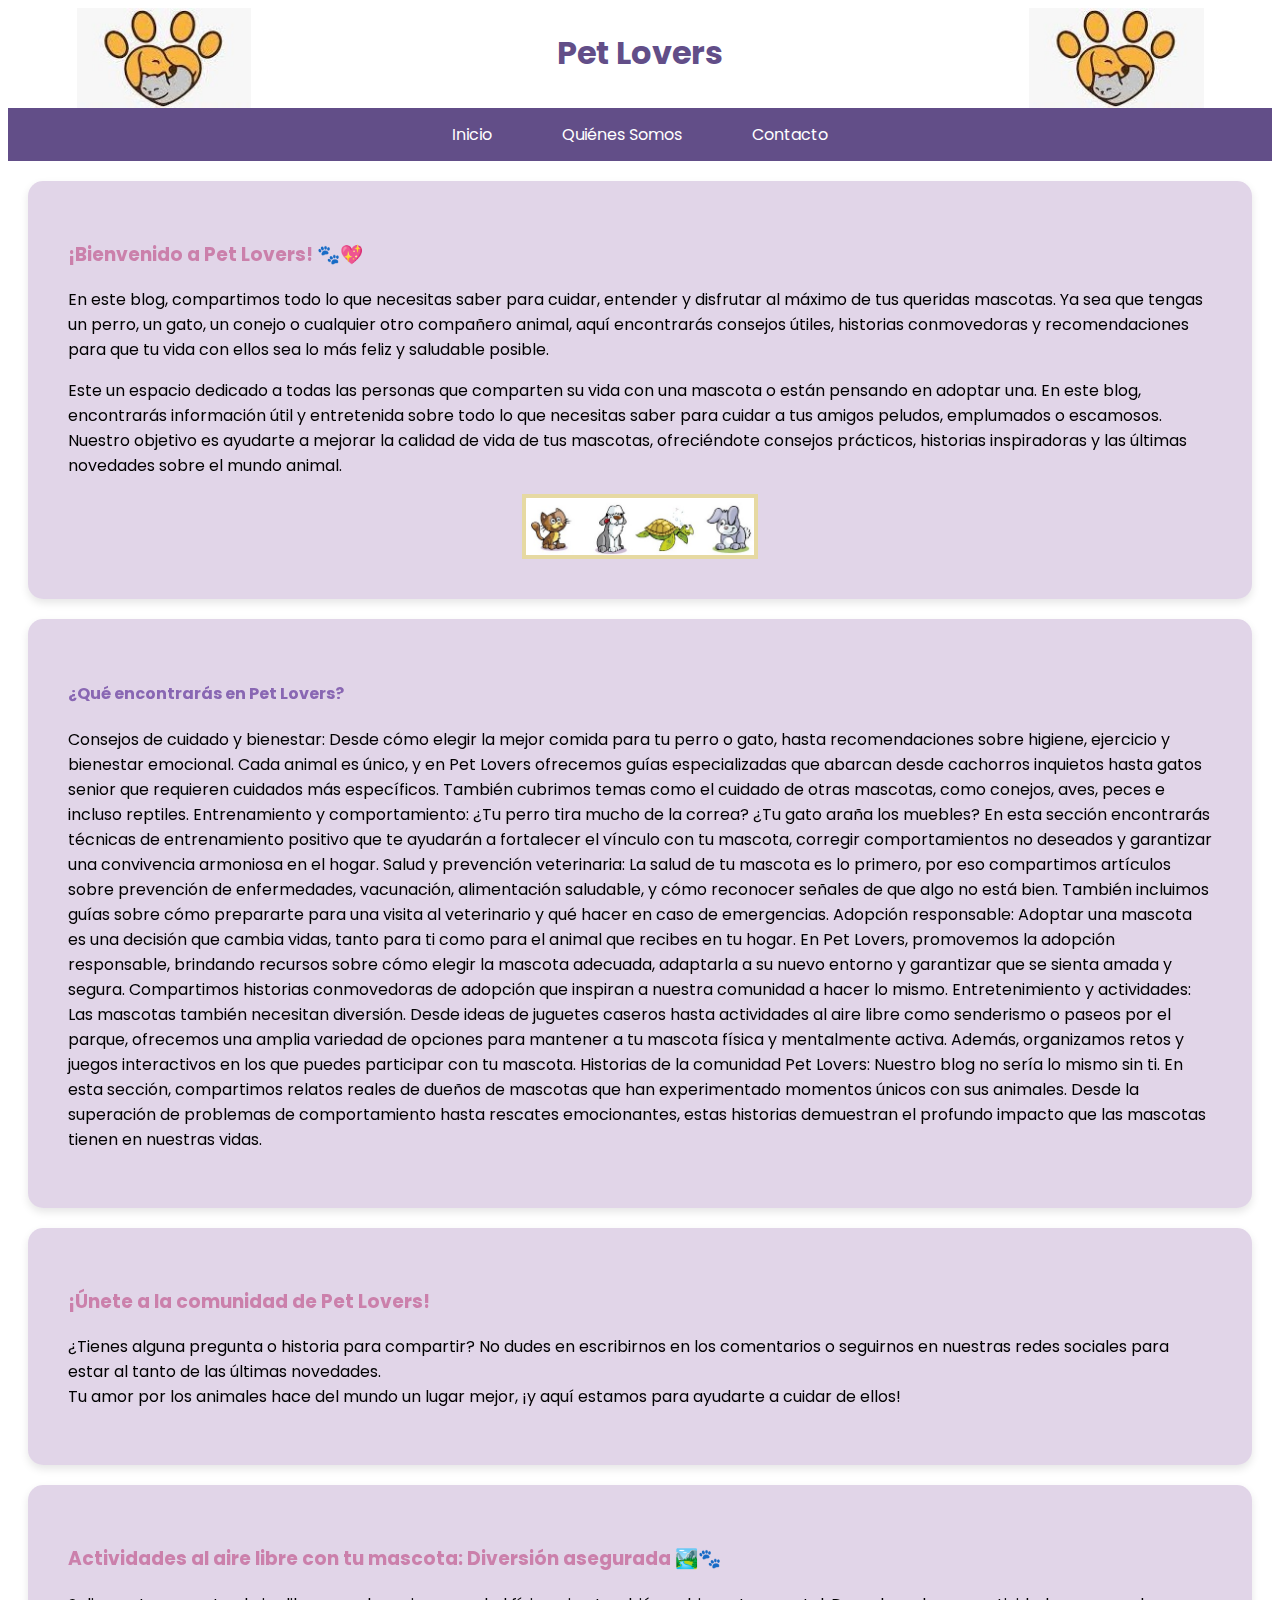
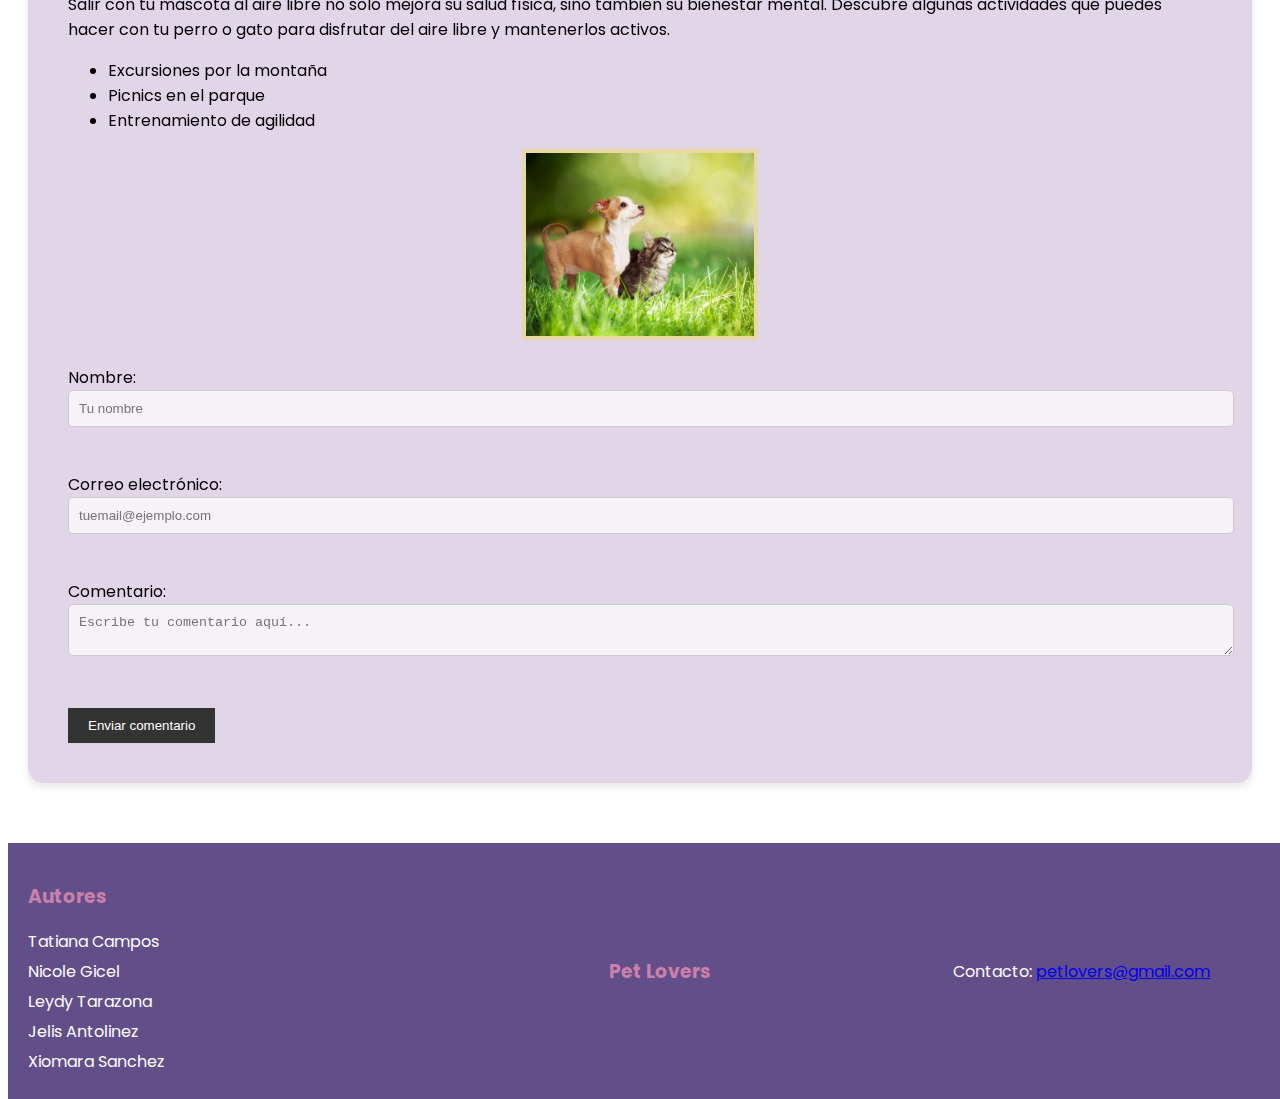
<file: ad-l4-1.0/index.html>
<!DOCTYPE html>
<html>

<head>
  <meta charset="utf-8">
  <meta name="viewport" content="width=device-width">
  <link rel="preconnect" href="https://fonts.googleapis.com">
    <link rel="preconnect" href="https://fonts.gstatic.com" crossorigin>
    <link href="https://fonts.googleapis.com/css2?family=Poppins:ital,wght@0,100;0,200;0,300;0,400;0,500;0,600;0,700;0,800;0,900;1,100;1,200;1,300;1,400;1,500;1,600;1,700;1,800;1,900&display=swap" rel="stylesheet">
  <title>The Blog Site Team 5</title>
  <link rel="stylesheet" href="style.css">
</head>
<body>
  <header>
    <div class="inicio-barra">
      <img class="logo" src="Pic/final.jpeg" alt="logo">
      <h1>Pet Lovers</h1>
      <img class="logo" src="Pic/final.jpeg" alt="logo">
    </div>
  </header>
  <nav>
    <ul class="menu">
      <li><a href="index.html">Inicio</a></li>
      <li><a href="index2.html">Quiénes Somos</a></li>
      <li><a href="index3.html">Contacto</a></li>
    </ul>
   </nav>

  <main>
    <div class="login-container">
      <h3>¡Bienvenido a Pet Lovers! 🐾💖</h3>
      <p>En este blog, compartimos todo lo que necesitas saber para cuidar, entender y disfrutar al máximo de tus queridas mascotas. Ya sea que tengas un perro, un gato, un conejo o cualquier otro compañero animal, aquí encontrarás consejos útiles, historias conmovedoras y recomendaciones para que tu vida con ellos sea lo más feliz y saludable posible.</p>
      <p>Este un espacio dedicado a todas las personas que comparten su vida con una mascota o están pensando en adoptar una. En este blog, encontrarás información útil y entretenida sobre todo lo que necesitas saber para cuidar a tus amigos peludos, emplumados o escamosos. Nuestro objetivo es ayudarte a mejorar la calidad de vida de tus mascotas, ofreciéndote consejos prácticos, historias inspiradoras y las últimas novedades sobre el mundo animal.</p>
      <img class="img" src="Pic/domesticos.jpg" alt="Animales">
    </div>
    <div class="login-container">
        <h4>¿Qué encontrarás en Pet Lovers?</h4>
        <p>
            Consejos de cuidado y bienestar: Desde cómo elegir la mejor comida para tu perro o gato, hasta recomendaciones sobre higiene, ejercicio y bienestar emocional. Cada animal es único, y en Pet Lovers ofrecemos guías especializadas que abarcan desde cachorros inquietos hasta gatos senior que requieren cuidados más específicos. También cubrimos temas como el cuidado de otras mascotas, como conejos, aves, peces e incluso reptiles.
            
            Entrenamiento y comportamiento: ¿Tu perro tira mucho de la correa? ¿Tu gato araña los muebles? En esta sección encontrarás técnicas de entrenamiento positivo que te ayudarán a fortalecer el vínculo con tu mascota, corregir comportamientos no deseados y garantizar una convivencia armoniosa en el hogar.
            
            Salud y prevención veterinaria: La salud de tu mascota es lo primero, por eso compartimos artículos sobre prevención de enfermedades, vacunación, alimentación saludable, y cómo reconocer señales de que algo no está bien. También incluimos guías sobre cómo prepararte para una visita al veterinario y qué hacer en caso de emergencias.
            
            Adopción responsable: Adoptar una mascota es una decisión que cambia vidas, tanto para ti como para el animal que recibes en tu hogar. En Pet Lovers, promovemos la adopción responsable, brindando recursos sobre cómo elegir la mascota adecuada, adaptarla a su nuevo entorno y garantizar que se sienta amada y segura. Compartimos historias conmovedoras de adopción que inspiran a nuestra comunidad a hacer lo mismo.
            
            Entretenimiento y actividades: Las mascotas también necesitan diversión. Desde ideas de juguetes caseros hasta actividades al aire libre como senderismo o paseos por el parque, ofrecemos una amplia variedad de opciones para mantener a tu mascota física y mentalmente activa. Además, organizamos retos y juegos interactivos en los que puedes participar con tu mascota.
            
            Historias de la comunidad Pet Lovers: Nuestro blog no sería lo mismo sin ti. En esta sección, compartimos relatos reales de dueños de mascotas que han experimentado momentos únicos con sus animales. Desde la superación de problemas de comportamiento hasta rescates emocionantes, estas historias demuestran el profundo impacto que las mascotas tienen en nuestras vidas.</p>
    </div>

    <div class="login-container">
    <h3>¡Únete a la comunidad de Pet Lovers!</h3>
        <p>¿Tienes alguna pregunta o historia para compartir? No dudes en escribirnos en los comentarios o seguirnos en nuestras redes sociales para estar al tanto de las últimas novedades.
        <br>            
        Tu amor por los animales hace del mundo un lugar mejor, ¡y aquí estamos para ayudarte a cuidar de ellos!</p>
    </div>

    <div class="login-container"> 
    <h3>Actividades al aire libre con tu mascota: Diversión asegurada 🏞️🐾</h3>
    <p>Salir con tu mascota al aire libre no solo mejora su salud física, sino también su bienestar mental. Descubre algunas actividades que puedes hacer con tu perro o gato para disfrutar del aire libre y mantenerlos activos.</p>
    <ul>
        <li>Excursiones por la montaña</li>
        <li>Picnics en el parque</li>
        <li>Entrenamiento de agilidad</li>

    </ul>
    <img class="img" src="Pic/article.jpeg" alt="Animales">
    <br>
      <label for="nombre">Nombre:</label>
      <input type="text" id="nombre" name="nombre" placeholder="Tu nombre" required><br><br>
    
      <label for="email">Correo electrónico:</label>
      <input type="email" id="email" name="email" placeholder="tuemail@ejemplo.com" required><br><br>
      <label for="comentario">Comentario:</label><br>
      <textarea id="comentario" name="comentario" placeholder="Escribe tu comentario aquí..." required></textarea><br><br>
      <button type="submit">Enviar comentario</button>
    </div>
  </main>

  <footer>
    <div class="left">
        <h3>Autores</h3>
        <ul>
            <li>Tatiana Campos</li>
            <li>Nicole Gicel</li>
            <li>Leydy Tarazona</li>
            <li>Jelis Antolinez</li>
            <li>Xiomara Sanchez</li>
        </ul>
    </div>
    <div class="center">
        <h3>Pet Lovers</h3>
    </div>
    <div class="right">
        <p>Contacto: <a href="mailto:petlovers@gmail.com">petlovers@gmail.com</a></p>
    </div>
  </footer>
</body>

</html>
</file>
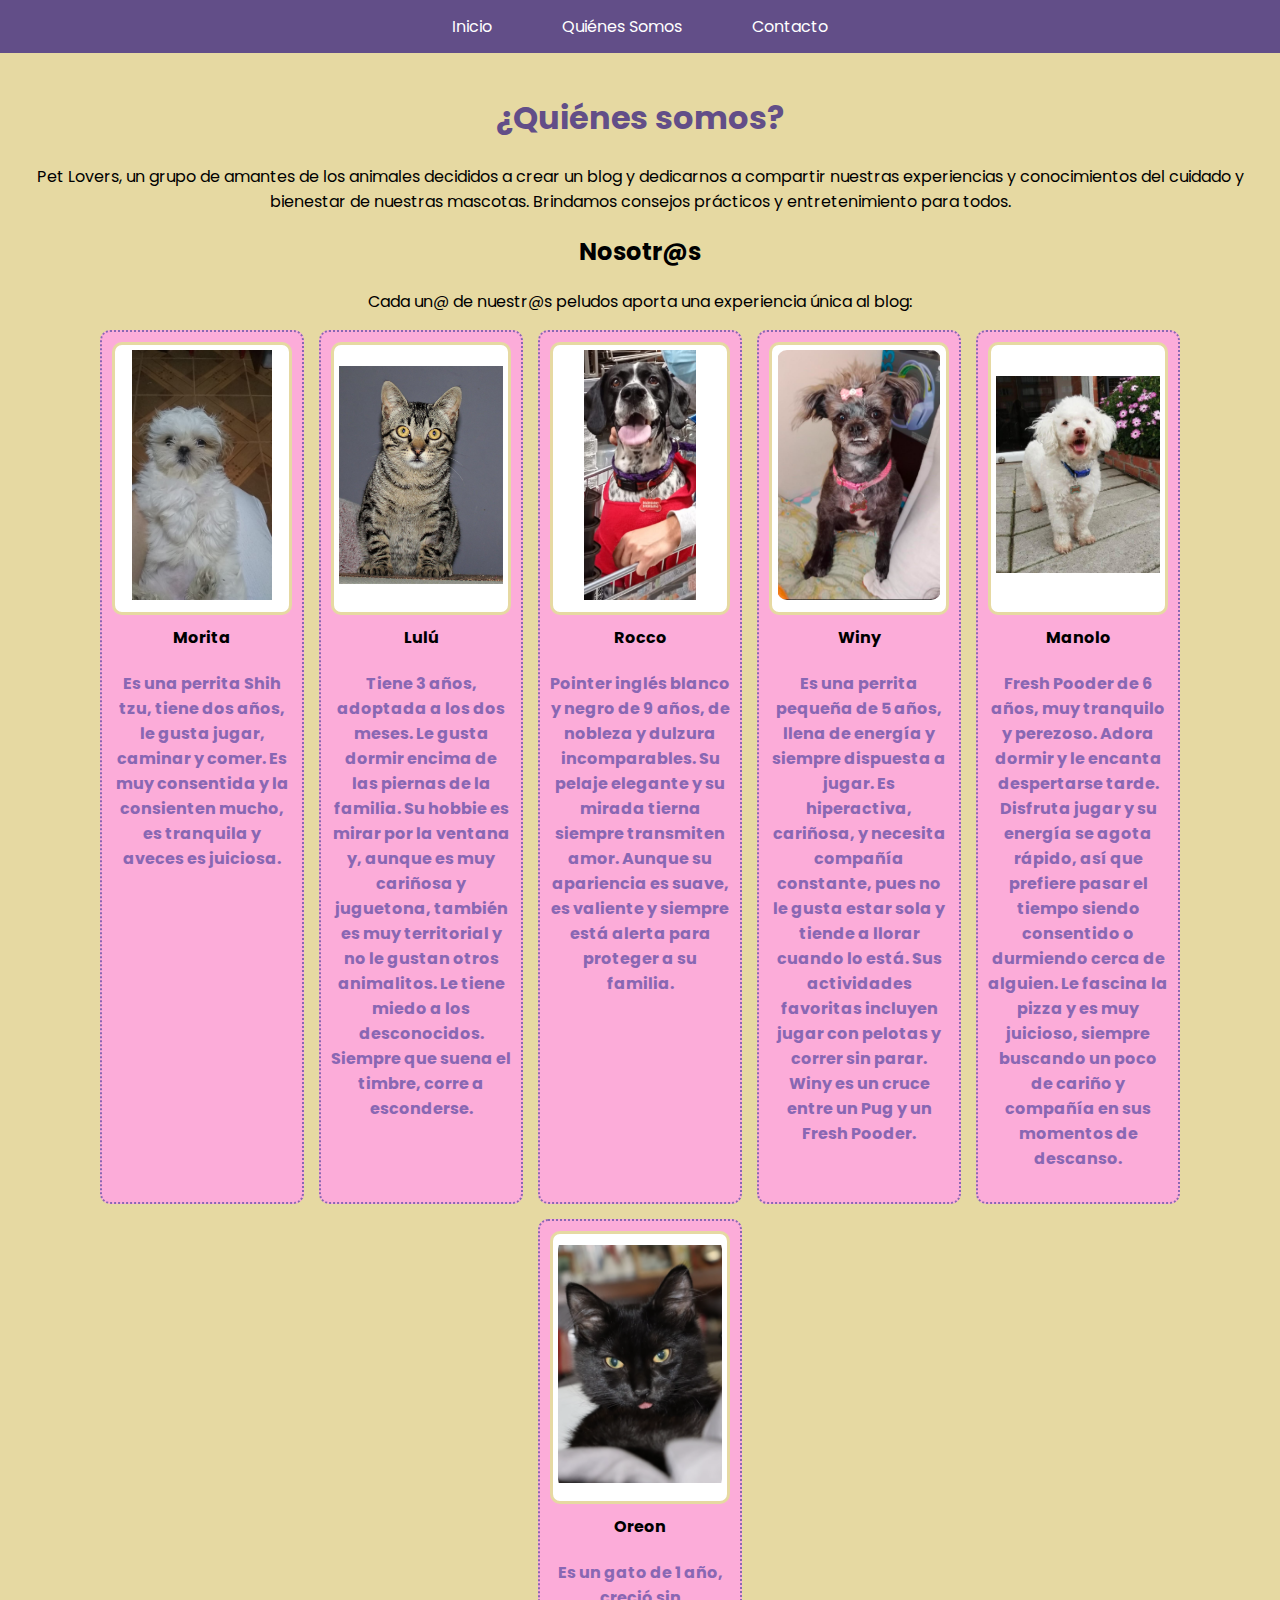
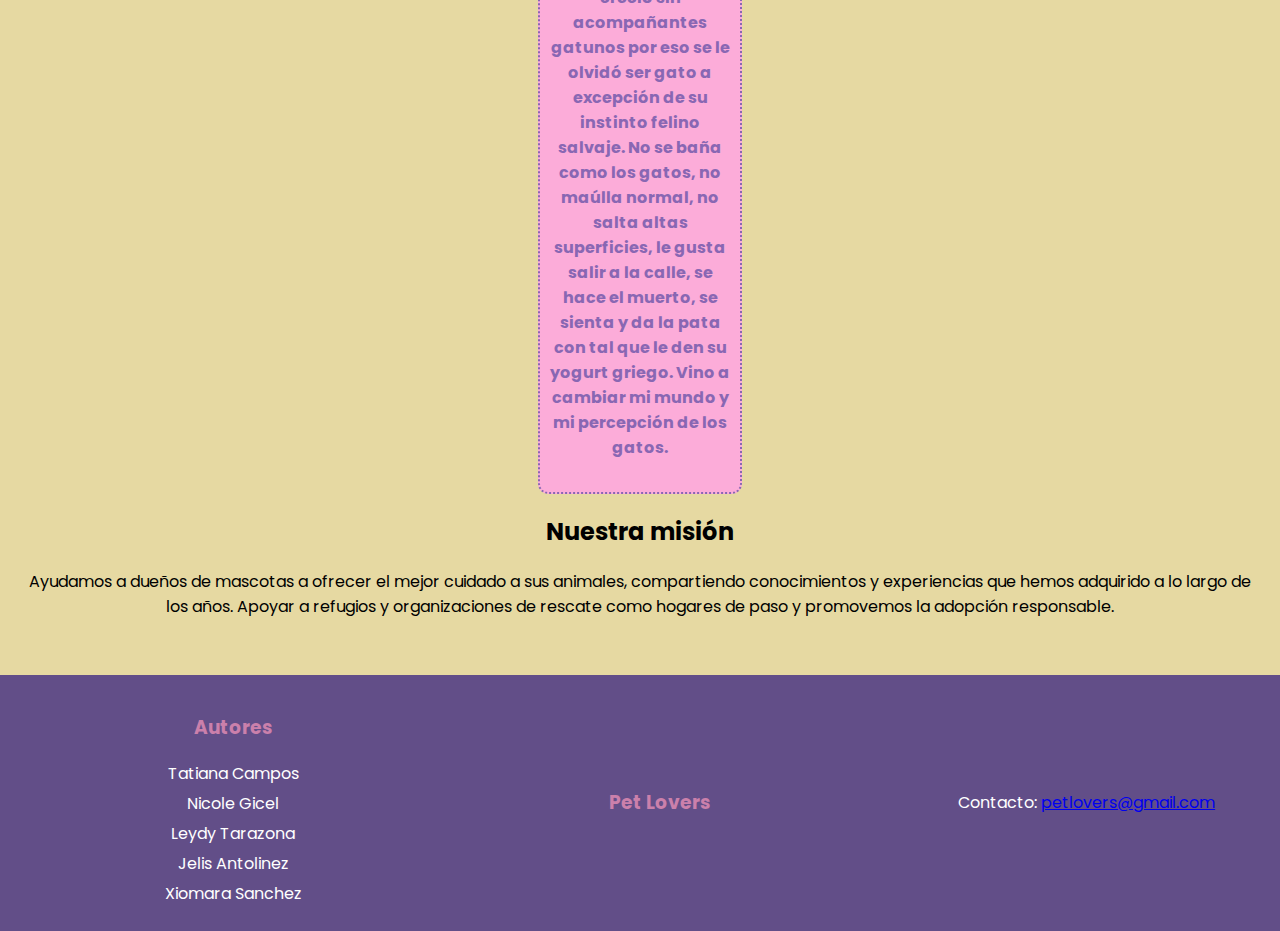
<file: ad-l4-1.0/index2.html>
<!DOCTYPE html>
<html>

<head>
  <meta charset="utf-8">
  <meta name="viewport" content="width=device-width">
  <link rel="preconnect" href="https://fonts.googleapis.com">
    <link rel="preconnect" href="https://fonts.gstatic.com" crossorigin>
    <link href="https://fonts.googleapis.com/css2?family=Poppins:ital,wght@0,100;0,200;0,300;0,400;0,500;0,600;0,700;0,800;0,900;1,100;1,200;1,300;1,400;1,500;1,600;1,700;1,800;1,900&display=swap" rel="stylesheet">
  <title>The Blog Site Team 5</title>
  <link rel="stylesheet" href="style.css">
</head>

<body class="somos">

  <nav>
  <ul class="menu">
    <li><a href="index.html">Inicio</a></li>
    <li><a href="index2.html">Quiénes Somos</a></li>
    <li><a href="index3.html">Contacto</a></li>
  </ul>
 </nav>

 <main>
  <section id="about-us">
      <h1>¿Quiénes somos?</h1>
      <p>Pet Lovers, un grupo de amantes de los animales decididos a crear un blog y dedicarnos a 
          compartir nuestras experiencias y conocimientos del cuidado y bienestar de nuestras mascotas.
          Brindamos consejos prácticos y entretenimiento para todos.</p>
      
      <h2>Nosotr@s</h2>
      <p>Cada un@ de nuestr@s peludos aporta una experiencia única al blog:</p>
      <div class="pet-list">
          <div class="pet-box">
              <div class="image-border">
                  <img src="./Pic/Morita.png" alt="Morita" class="pet-image">
              </div>
              <strong>Morita</strong>
              <h4 id="textoMorita">Es una perrita Shih tzu, tiene dos años, le gusta jugar, caminar y comer. 
                  Es muy consentida y la consienten mucho, es tranquila y aveces es juiciosa.</h4>
          </div>
          <div class="pet-box">
              <div class="image-border">
                  <img src="./Pic/Lulu.png" alt="Lulú" class="pet-image">
              </div>
              <strong>Lulú</strong>
              <h4 id="textoLulú">Tiene 3 años, adoptada a los dos meses. Le gusta dormir encima de las piernas 
                  de la familia. Su hobbie es mirar por la ventana y, aunque es muy cariñosa y juguetona, 
                  también es muy territorial y no le gustan otros animalitos. Le tiene miedo a los desconocidos.
                  Siempre que suena el timbre, corre a esconderse.</h4>
          </div>
          <div class="pet-box">
              <div class="image-border">
                  <img src="./Pic/Roco.png" alt="Rocco" class="pet-image">
              </div>
              <strong>Rocco</strong>
              <h4 id="textoRocco">Pointer inglés blanco y negro de 9 años, de nobleza y dulzura 
                  incomparables. Su pelaje elegante y su mirada tierna siempre transmiten amor. 
                  Aunque su apariencia es suave, es valiente y siempre está alerta para proteger 
                  a su familia.</h4>
          </div>
          <div class="pet-box">
              <div class="image-border">
                  <img src="./Pic/Winy.png" alt="Winy" class="pet-image">
              </div>
              <strong>Winy</strong>
              <h4 id="textoWiny">Es una perrita pequeña de 5 años, llena de energía y siempre dispuesta a jugar. 
                  Es hiperactiva, cariñosa, y necesita compañía constante, pues no le gusta estar sola y tiende 
                  a llorar cuando lo está. Sus actividades favoritas incluyen jugar con pelotas y correr sin 
                  parar. Winy es un cruce entre un Pug y un Fresh Pooder.</h4>
          </div>
          <div class="pet-box">
              <div class="image-border">
                  <img src="./Pic/Manolo.png" alt="Manolo" class="pet-image">
              </div>
              <strong>Manolo</strong>
              <h4 id="textoManolo">Fresh Pooder de 6 años, muy tranquilo y perezoso. Adora dormir y le encanta 
                  despertarse tarde. Disfruta jugar y su energía se agota rápido, así que prefiere pasar el tiempo 
                  siendo consentido o durmiendo cerca de alguien. Le fascina la pizza y es muy juicioso, siempre 
                  buscando un poco de cariño y compañía en sus momentos de descanso.</h4>
          </div>
          <div class="pet-box">
              <div class="image-border">
                  <img src="./Pic/Oreon.png" alt="Oreon" class="pet-image">
              </div>
              <strong>Oreon</strong>
              <h4 id="textoOreon">Es un gato  de 1 año, creció sin acompañantes gatunos por eso se le olvidó ser 
                  gato a excepción de su instinto felino salvaje. No se baña como los gatos, no maúlla normal, 
                  no salta altas superficies, le gusta salir a la calle, se hace el muerto, se sienta y da la 
                  pata con tal que le den su yogurt griego. Vino a cambiar mi mundo y mi percepción de los gatos.</h4>
          </div>
      </div>

      <h2>Nuestra misión</h2>
      <p>Ayudamos a dueños de mascotas a ofrecer el mejor cuidado a sus animales, compartiendo conocimientos y 
          experiencias que hemos adquirido a lo largo de los años. Apoyar a refugios y organizaciones de 
          rescate como hogares de paso y promovemos la adopción responsable.</p>
  </section>
</main>


 <footer>
  <div class="left">
      <h3>Autores</h3>
      <ul>
          <li>Tatiana Campos</li>
          <li>Nicole Gicel</li>
          <li>Leydy Tarazona</li>
          <li>Jelis Antolinez</li>
          <li>Xiomara Sanchez</li>
      </ul>
  </div>

  <div class="center">
      <h3>Pet Lovers</h3>
  </div>

  <div class="right">
      <p>Contacto: <a href="mailto:petlovers@gmail.com">petlovers@gmail.com</a></p>
  </div>
</footer>


  <!--
  This script places a badge on your repl's full-browser view back to your repl's cover
  page. Try various colors for the theme: dark, light, red, orange, yellow, lime, green,
  teal, blue, blurple, magenta, pink!
  -->
  <script src="https://replit.com/public/js/replit-badge-v2.js" theme="dark" position="bottom-right"></script>
</body>

</html>
</file>
<file: ad-l4-1.0/style.css>
html {
    height: 100%;
    width: 100%;
    font-family: Poppins;
}

.somos{
  background-color: #E6D9A2;
  font-family: 'Poppins', Arial, sans-serif;
  margin: 0;
  padding: 0;
  text-align: center;
}

  .menu {
    list-style-type: none;
    margin: 0;
    padding: 0;
    display: flex;
    position: relative;
    justify-content: center;
    background-color: #624E88;
  }
  
  .menu li {
    margin: 0 15px; /* Espaciado entre los elementos */
  }
  
  .menu li a {
    display: block;
    color: white;
    text-align: center;
    padding: 14px 20px;
    text-decoration: none;
  }
  
  .menu li a:hover {
    background-color: #111;
  }

  footer {
    background-color: #624E88;
    color: white;
    padding: 20px;
    display: flex;
    justify-content: space-between;
    align-items: center;
    width: 100%;
    position: relative;
    bottom: 0;
    left: 0;
}

.left, .center, .right {
    flex: 1;
}

.center {
    text-align: center;
}

.right {
    text-align: center;
}

.left ul {
    list-style: none;
    padding: 0;
    margin: 0;
}
.left ul li {
    margin: 5px 0;
}

h1 {
  color: #624e88;
}
h3 {
  color: #cb80ab;
}

h4 {
  color: #8967b3;
}

.img {
  width: 20%;
  border: 4px solid #e6d9a2;
  display: block;
  margin: auto;
}

.logo {
  height: 100px;
}

.inicio-barra {
  display: flex;
  justify-content: center;
  gap: 25%;
  margin: 0 20px 0 20px;
}
main {
  padding: 20px;
  margin-bottom: 20px;
}

form {
  max-width: 100%;
  padding: 10px;
  margin: 0 auto;
}

form label {
  margin-bottom: 10px;
}

input, textarea {
  width: 100%;
  padding: 10px;
  margin-bottom: 20px;
  border: 1px solid #ccc;
  border-radius: 5px;
  background-color: rgba(255, 255, 255, 0.7);
}

button {
  background-color: #333;
  color: white;
  padding: 10px 20px;
  border: none;
  cursor: pointer;
}


button:hover {
  background-color: #9217b8;
}

/* --------- Pseudoclase para focus ----------- */
input:focus, textarea:focus {
  border-color: #d41bd4;
  outline: none;
}

.logo-contacto{
  width: 15%;
  border: 4px solid #e6d9a2;
  display: block;
  margin: auto;
}

.login-container {
  background-color: rgba(103, 44, 138, 0.2);
  padding: 40px;
  border-radius: 15px;
  box-shadow: 0 4px 20px rgba(0, 0, 0, 0.2);
  box-shadow: 0 4px 8px rgba(0, 0, 0, 0.1); /* Sombra */
  margin-bottom: 20px; /* Espacio entre las tarjetas */
  backdrop-filter: blur(10px);
  
}

.icon-container {
  text-align: center;
  margin-bottom: 20px;
}

.lock-icon {
  width: 50px;
}

.pet-list {
  display: flex;
  flex-wrap: wrap;
  gap: 15px;
  justify-content: center;
  padding: 0;
  margin: 0;
}

.pet-box {
  background-color: #fcacd9;
  padding: 10px;
  border-radius: 10px;
  max-width: 180px;
  text-align: center;
  border: 2px dotted #8967B3; /* Borde punteado de color */
}

.image-border {
  background-color: #fff; /* Fondo blanco de cajas que rodean las imagenes */
  border: 3px solid #E6D9A2; /* Borde blanco alrededor de las imagenes */
  border-radius: 10px;
  padding: 5px;
  margin-bottom: 10px; /* Espacio entre imagenes y texto */
}

.pet-image {
  width: 100%;
  height: 250px;
  object-fit: contain;
  border-radius: 10px;
}
</file>
